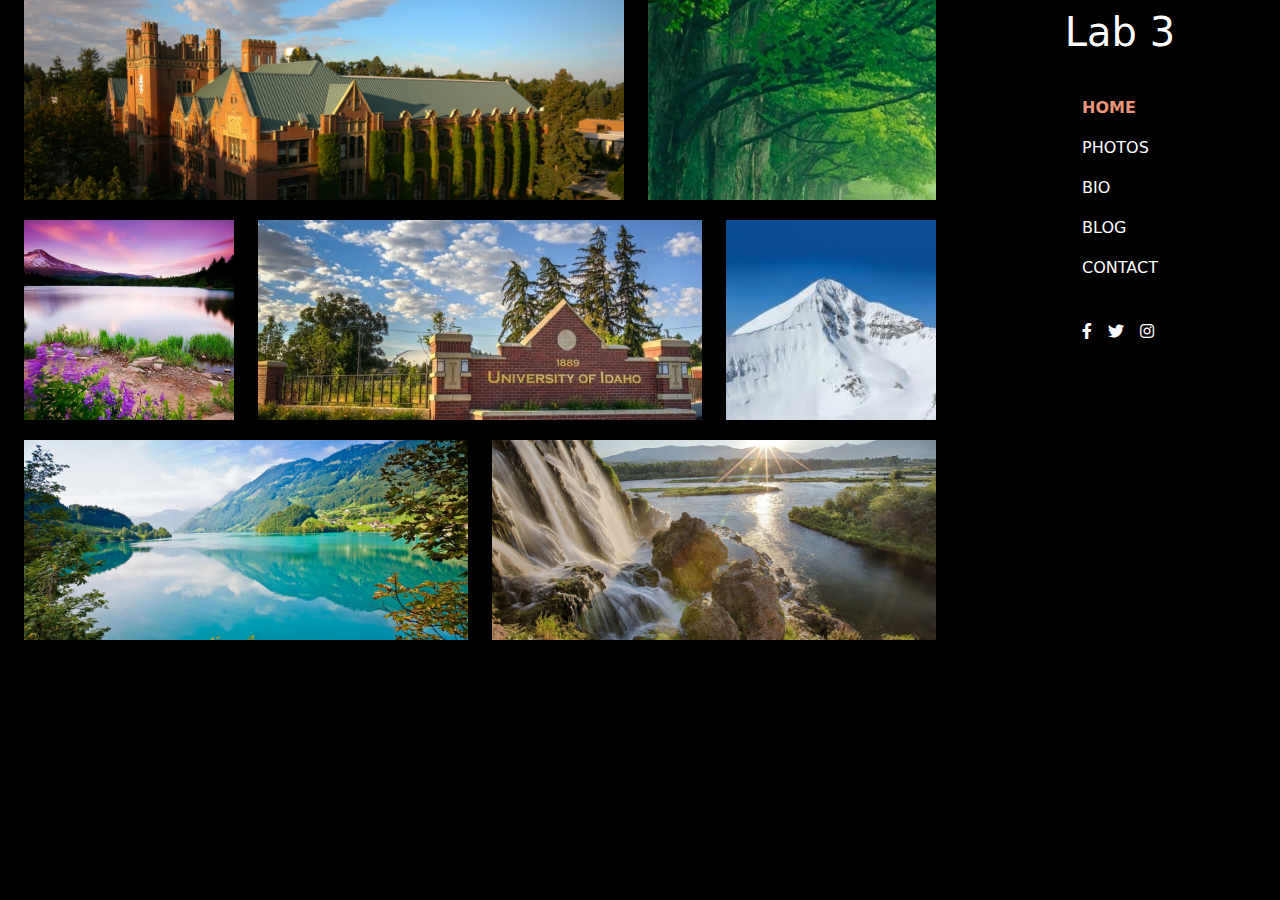
<file: index.html>
<!DOCTYPE html>
<html>

<head>
    <title>Lab 3</title>
    <meta charset="UTF-8">
    <meta name="viewport" content="width=device-width, initial-scale=1.0">
    <link href="https://cdn.jsdelivr.net/npm/bootstrap@5.3.2/dist/css/bootstrap.min.css" rel="stylesheet">
    <link href="https://cdnjs.cloudflare.com/ajax/libs/font-awesome/5.15.4/css/all.min.css" rel="stylesheet">
    <script src="https://cdn.jsdelivr.net/npm/bootstrap@5.3.2/dist/js/bootstrap.bundle.min.js"></script>
    <link rel='stylesheet' href='nav.css'>

    <style>
        /* Custom CSS for image containers */
        .image-container {
            height: 200px;
            /* Set the height of the image container */
            overflow: hidden;
            /* Hide any overflow content */
        }

        .cropped-image {
            width: 100%;
            /* Make the image fill the container horizontally */
            height: 100%;
            /* Make the image fill the container vertically */
            object-fit: cover;
            /* Crop the image to fit within the container */
        }
        .row {
            margin-bottom: 20px;
        }
    </style>
</head>

<body>
    <div class="container-fluid">
        <div class="row">
            <div class="col-md-9">
                <!-- Content for the rest of the page (left 4/5) -->
                <!-- Images to Open Modals-->
                <div class="container-fluid">
                    <div class="row">
                        <div class="col-md-8">
                            <div class="image-container">
                                <img class="cropped-image cropped-image" type="button" data-bs-toggle="modal"
                                    data-bs-target="#myModal" src="uidaho.jpg" alt="Image 1">
                            </div>
                        </div>
                        <div class="col-md-4">
                            <div class="image-container">
                                <img class="cropped-image cropped-image" type="button" data-bs-toggle="modal"
                                    data-bs-target="#myModal" src="green.jpg" alt="Image 2">
                            </div>
                        </div>
                    </div>

                    <div class="row">
                        <div class="col-md-3">
                            <div class="image-container">
                                <img class="cropped-image cropped-image" type="button" data-bs-toggle="modal"
                                    data-bs-target="#myModal" src="purple.jpg" alt="Image 1">
                            </div>
                        </div>
                        <div class="col-md-6">
                            <div class="image-container">
                                <img class="cropped-image cropped-image" type="button" data-bs-toggle="modal"
                                    data-bs-target="#myModal" src="uisign.jpg" alt="Image 2">
                            </div>
                        </div>
                        <div class="col-md-3">
                            <div class="image-container">
                                <img class="cropped-image cropped-image" type="button" data-bs-toggle="modal"
                                    data-bs-target="#myModal" src="mountain.jpeg" alt="Image 2">
                            </div>
                        </div>
                    </div>

                    <div class="row">
                        <div class="col-md-6">
                            <div class="image-container">
                                <img class="cropped-image cropped-image" type="button" data-bs-toggle="modal"
                                    data-bs-target="#myModal" src="bluewater.jpg" alt="Image 1">
                            </div>
                        </div>
                        <div class="col-md-6">
                            <div class="image-container">
                                <img class="cropped-image cropped-image" type="button" data-bs-toggle="modal"
                                    data-bs-target="#myModal" src="sunwater.jpg" alt="Image 2">
                            </div>
                        </div>
                    </div>

                </div>
                <!-- The Modal -->
                <div class="modal" id="myModal">
                    <div class="modal-dialog">
                        <div class="modal-content">

                            <!-- Modal Header -->
                            <div class="modal-header">
                                <h4 class="modal-title">Image Modal</h4>
                                <button type="button" class="btn-close" data-bs-dismiss="modal"></button>
                            </div>

                            <!-- Modal body -->
                            <div class="modal-body">
                                Lorem ipsum dolor sit amet, consectetur adipiscing elit, sed do eiusmod tempor
                                incididunt ut labore
                                et dolore magna aliqua. Ut enim ad minim veniam, quis nostrud exercitation ullamco
                                laboris nisi ut
                                aliquip ex ea commodo consequat. Duis aute irure dolor in reprehenderit in voluptate
                                velit esse
                                cillum dolore eu fugiat nulla pariatur.
                            </div>

                            <!-- Modal footer -->
                            <div class="modal-footer">
                                <button type="button" class="btn btn-danger" data-bs-dismiss="modal">Close</button>
                            </div>
                        </div>
                    </div>
                </div>
            </div>
            <div class="col-md-3">
                <!-- A grey vertical navbar on the right side (1/5) -->
                <nav class="navbar bg-black navbar-expand-md flex-md-column" style="height: 100%;">
                    <h1 style="color:white">
                        Lab 3
                    </h1>
                    <br>
                    <!-- Links -->
                    <ul class="navbar-nav flex-column" id="navbar">
                        <li class="nav-item active">
                            <a class="nav-link" style="color:white" href="index.html">HOME</a>
                        </li>
                        <li class="nav-item">
                            <a class="nav-link" style="color:white" href="photos.html">PHOTOS</a>
                        </li>
                        <li class="nav-item">
                            <a class="nav-link" style="color:white" href="bio.html">BIO</a>
                        </li>
                        <li class="nav-item">
                            <a class="nav-link" style="color:white" href="blog.html">BLOG</a>
                        </li>
                        <li class="nav-item">
                            <a class="nav-link" style="color:white" href="contact.html">CONTACT</a>
                        </li>
                        <br>
                        <!-- Social media icons -->
                        <ul class="navbar-nav flex-row" id="social-icons">
                            <li class="nav-item">
                                <a class="nav-link" style="color:white" href="https://www.facebook.com">
                                    <i class="fab fa-facebook-f"></i>
                                </a>
                            </li>
                            <li class="nav-item">
                                <a class="nav-link" style="color:white" href="https://www.twitter.com">
                                    <i class="fab fa-twitter"></i>
                                </a>
                            </li>
                            <li class="nav-item">
                                <a class="nav-link" style="color:white" href="https://www.instagram.com">
                                    <i class="fab fa-instagram"></i>
                                </a>
                            </li>
                        </ul>
                    </ul>
                </nav>
            </div>
        </div>
    </div>
    <script src="https://cdnjs.cloudflare.com/ajax/libs/jquery/3.6.0/jquery.min.js"></script>
    <script src="https://cdn.jsdelivr.net/npm/bootstrap@5.3.2/dist/js/bootstrap.bundle.min.js"></script>
</body>

</html>
</file>
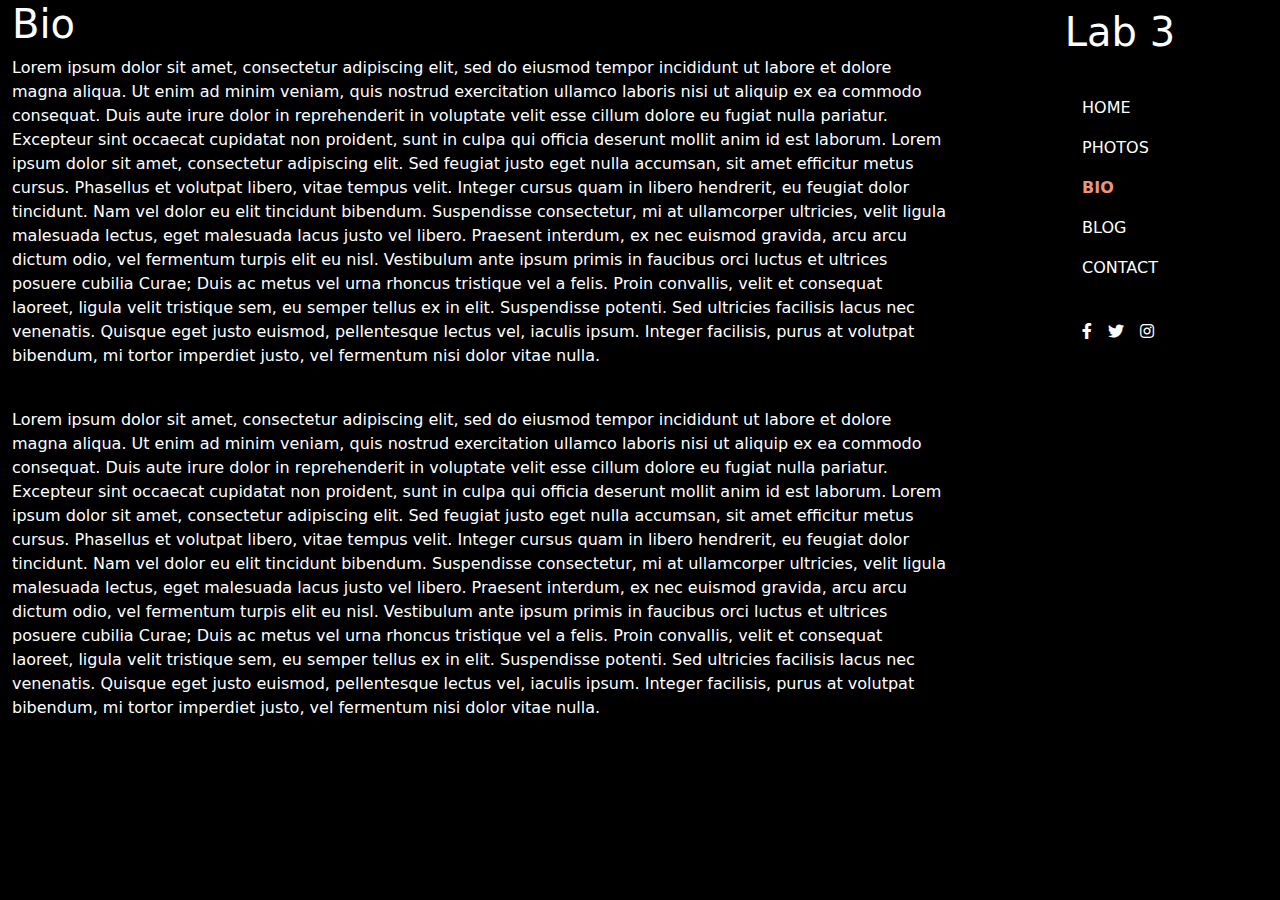
<file: bio.html>
<!DOCTYPE html>
<html>

<head>
    <title>Lab 3</title>
    <meta charset="UTF-8">
    <meta name="viewport" content="width=device-width, initial-scale=1.0">
    <link href="https://cdn.jsdelivr.net/npm/bootstrap@5.3.2/dist/css/bootstrap.min.css" rel="stylesheet">
    <link href="https://cdnjs.cloudflare.com/ajax/libs/font-awesome/5.15.4/css/all.min.css" rel="stylesheet">
    <script src="https://cdn.jsdelivr.net/npm/bootstrap@5.3.2/dist/js/bootstrap.bundle.min.js"></script>
    <link rel='stylesheet' href='nav.css'>
</head>

<body>
    <div class="container-fluid">
        <div class="row">
            <div class="col-md-9">
                <!-- Content for the rest of the page (left 4/5) -->
                <h1>Bio</h1>
                <p>Lorem ipsum dolor sit amet, consectetur adipiscing elit, sed do eiusmod tempor incididunt ut labore et dolore magna aliqua. Ut enim ad minim veniam, quis nostrud exercitation ullamco laboris nisi ut aliquip ex ea commodo consequat. Duis aute irure dolor in reprehenderit in voluptate velit esse cillum dolore eu fugiat nulla pariatur. Excepteur sint occaecat cupidatat non proident, sunt in culpa qui officia deserunt mollit anim id est laborum. Lorem ipsum dolor sit amet, consectetur adipiscing elit. Sed feugiat justo eget nulla accumsan, sit amet efficitur metus cursus. Phasellus et volutpat libero, vitae tempus velit. Integer cursus quam in libero hendrerit, eu feugiat dolor tincidunt. Nam vel dolor eu elit tincidunt bibendum. Suspendisse consectetur, mi at ullamcorper ultricies, velit ligula malesuada lectus, eget malesuada lacus justo vel libero. Praesent interdum, ex nec euismod gravida, arcu arcu dictum odio, vel fermentum turpis elit eu nisl. Vestibulum ante ipsum primis in faucibus orci luctus et ultrices posuere cubilia Curae; Duis ac metus vel urna rhoncus tristique vel a felis. Proin convallis, velit et consequat laoreet, ligula velit tristique sem, eu semper tellus ex in elit. Suspendisse potenti. Sed ultricies facilisis lacus nec venenatis. Quisque eget justo euismod, pellentesque lectus vel, iaculis ipsum. Integer facilisis, purus at volutpat bibendum, mi tortor imperdiet justo, vel fermentum nisi dolor vitae nulla.</p>
                <br>
                <p>Lorem ipsum dolor sit amet, consectetur adipiscing elit, sed do eiusmod tempor incididunt ut labore et dolore magna aliqua. Ut enim ad minim veniam, quis nostrud exercitation ullamco laboris nisi ut aliquip ex ea commodo consequat. Duis aute irure dolor in reprehenderit in voluptate velit esse cillum dolore eu fugiat nulla pariatur. Excepteur sint occaecat cupidatat non proident, sunt in culpa qui officia deserunt mollit anim id est laborum. Lorem ipsum dolor sit amet, consectetur adipiscing elit. Sed feugiat justo eget nulla accumsan, sit amet efficitur metus cursus. Phasellus et volutpat libero, vitae tempus velit. Integer cursus quam in libero hendrerit, eu feugiat dolor tincidunt. Nam vel dolor eu elit tincidunt bibendum. Suspendisse consectetur, mi at ullamcorper ultricies, velit ligula malesuada lectus, eget malesuada lacus justo vel libero. Praesent interdum, ex nec euismod gravida, arcu arcu dictum odio, vel fermentum turpis elit eu nisl. Vestibulum ante ipsum primis in faucibus orci luctus et ultrices posuere cubilia Curae; Duis ac metus vel urna rhoncus tristique vel a felis. Proin convallis, velit et consequat laoreet, ligula velit tristique sem, eu semper tellus ex in elit. Suspendisse potenti. Sed ultricies facilisis lacus nec venenatis. Quisque eget justo euismod, pellentesque lectus vel, iaculis ipsum. Integer facilisis, purus at volutpat bibendum, mi tortor imperdiet justo, vel fermentum nisi dolor vitae nulla.</p>
            </div>
            <div class="col-md-3">
                <!-- A grey vertical navbar on the right side (1/5) -->

                <nav class="navbar bg-black navbar-expand-md flex-md-column vh-100">
                    <h1 style="color:white">
                        Lab 3
                    </h1>
                    <br>
                    <!-- Links -->
                    <ul class="navbar-nav flex-column" id="navbar">
                        <li class="nav-item">
                            <a class="nav-link" style="color:white" href="index.html">HOME</a>
                        </li>
                        <li class="nav-item">
                            <a class="nav-link" style="color:white" href="photos.html">PHOTOS</a>
                        </li>
                        <li class="nav-item active">
                            <a class="nav-link" style="color:white" href="bio.html">BIO</a>
                        </li>
                        <li class="nav-item">
                            <a class="nav-link" style="color:white" href="blog.html">BLOG</a>
                        </li>
                        <li class="nav-item">
                            <a class="nav-link" style="color:white" href="contact.html">CONTACT</a>
                        </li>
                        <br>
                        <!-- Social media icons -->
                        <ul class="navbar-nav flex-row" id="social-icons">
                            <li class="nav-item">
                                <a class="nav-link" style="color:white" href="https://www.facebook.com">
                                    <i class="fab fa-facebook-f"></i>
                                </a>
                            </li>
                            <li class="nav-item">
                                <a class="nav-link" style="color:white" href="https://www.twitter.com">
                                    <i class="fab fa-twitter"></i>
                                </a>
                            </li>
                            <li class="nav-item">
                                <a class="nav-link" style="color:white" href="https://www.instagram.com">
                                    <i class="fab fa-instagram"></i>
                                </a>
                            </li>
                        </ul>
                    </ul>
                </nav>
            </div>
        </div>
    </div>
</body>

</html>
</file>
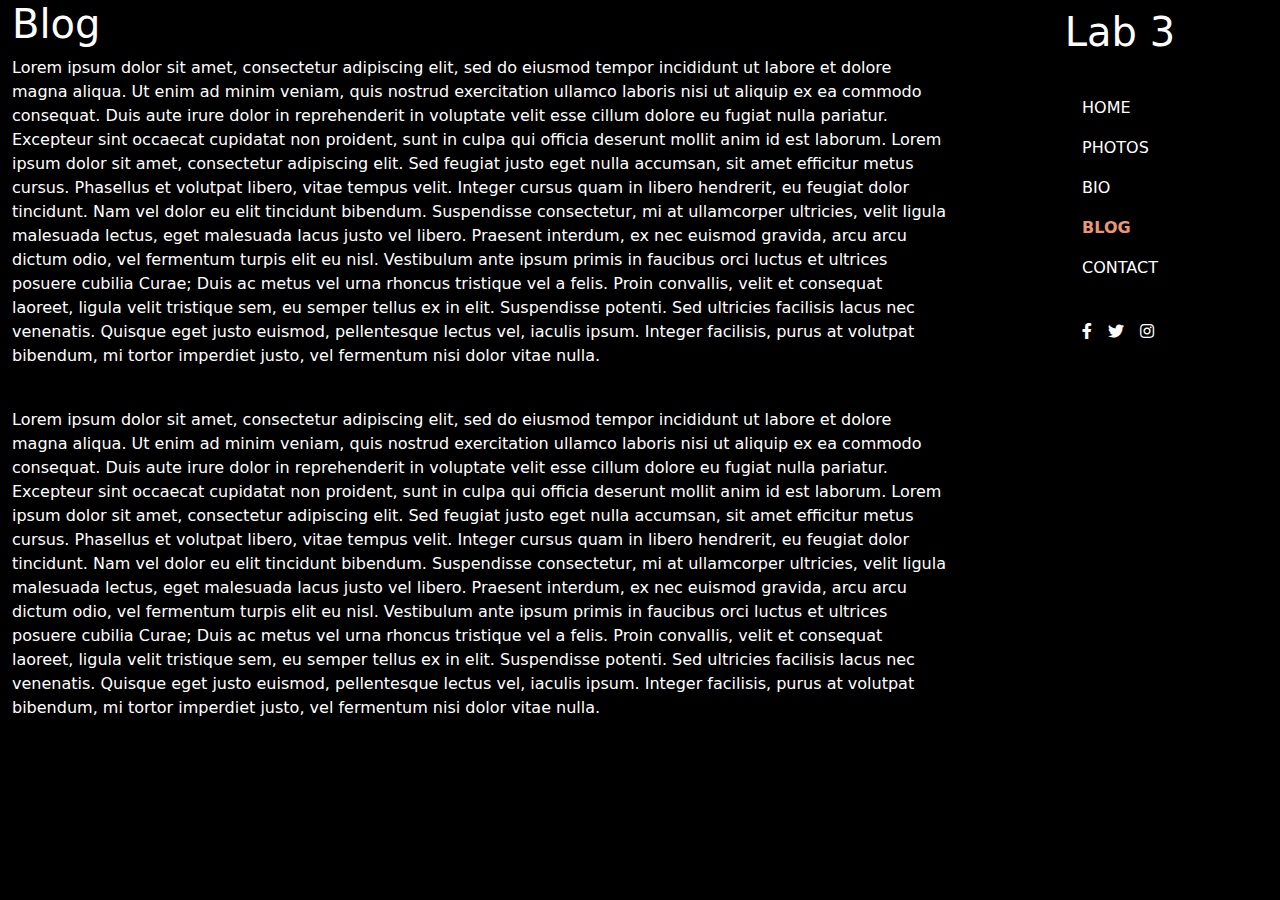
<file: blog.html>
<!DOCTYPE html>
<html>

<head>
    <title>Lab 3</title>
    <meta charset="UTF-8">
    <meta name="viewport" content="width=device-width, initial-scale=1.0">
    <link href="https://cdn.jsdelivr.net/npm/bootstrap@5.3.2/dist/css/bootstrap.min.css" rel="stylesheet">
    <link href="https://cdnjs.cloudflare.com/ajax/libs/font-awesome/5.15.4/css/all.min.css" rel="stylesheet">
    <script src="https://cdn.jsdelivr.net/npm/bootstrap@5.3.2/dist/js/bootstrap.bundle.min.js"></script>
    <link rel='stylesheet' href='nav.css'>
</head>

<body>
    <div class="container-fluid">
        <div class="row">
            <div class="col-md-9">
                <!-- Content for the rest of the page (left 4/5) -->
                <h1>Blog</h1>
                <p>Lorem ipsum dolor sit amet, consectetur adipiscing elit, sed do eiusmod tempor incididunt ut labore et dolore magna aliqua. Ut enim ad minim veniam, quis nostrud exercitation ullamco laboris nisi ut aliquip ex ea commodo consequat. Duis aute irure dolor in reprehenderit in voluptate velit esse cillum dolore eu fugiat nulla pariatur. Excepteur sint occaecat cupidatat non proident, sunt in culpa qui officia deserunt mollit anim id est laborum. Lorem ipsum dolor sit amet, consectetur adipiscing elit. Sed feugiat justo eget nulla accumsan, sit amet efficitur metus cursus. Phasellus et volutpat libero, vitae tempus velit. Integer cursus quam in libero hendrerit, eu feugiat dolor tincidunt. Nam vel dolor eu elit tincidunt bibendum. Suspendisse consectetur, mi at ullamcorper ultricies, velit ligula malesuada lectus, eget malesuada lacus justo vel libero. Praesent interdum, ex nec euismod gravida, arcu arcu dictum odio, vel fermentum turpis elit eu nisl. Vestibulum ante ipsum primis in faucibus orci luctus et ultrices posuere cubilia Curae; Duis ac metus vel urna rhoncus tristique vel a felis. Proin convallis, velit et consequat laoreet, ligula velit tristique sem, eu semper tellus ex in elit. Suspendisse potenti. Sed ultricies facilisis lacus nec venenatis. Quisque eget justo euismod, pellentesque lectus vel, iaculis ipsum. Integer facilisis, purus at volutpat bibendum, mi tortor imperdiet justo, vel fermentum nisi dolor vitae nulla.</p>
                <br>
                <p>Lorem ipsum dolor sit amet, consectetur adipiscing elit, sed do eiusmod tempor incididunt ut labore et dolore magna aliqua. Ut enim ad minim veniam, quis nostrud exercitation ullamco laboris nisi ut aliquip ex ea commodo consequat. Duis aute irure dolor in reprehenderit in voluptate velit esse cillum dolore eu fugiat nulla pariatur. Excepteur sint occaecat cupidatat non proident, sunt in culpa qui officia deserunt mollit anim id est laborum. Lorem ipsum dolor sit amet, consectetur adipiscing elit. Sed feugiat justo eget nulla accumsan, sit amet efficitur metus cursus. Phasellus et volutpat libero, vitae tempus velit. Integer cursus quam in libero hendrerit, eu feugiat dolor tincidunt. Nam vel dolor eu elit tincidunt bibendum. Suspendisse consectetur, mi at ullamcorper ultricies, velit ligula malesuada lectus, eget malesuada lacus justo vel libero. Praesent interdum, ex nec euismod gravida, arcu arcu dictum odio, vel fermentum turpis elit eu nisl. Vestibulum ante ipsum primis in faucibus orci luctus et ultrices posuere cubilia Curae; Duis ac metus vel urna rhoncus tristique vel a felis. Proin convallis, velit et consequat laoreet, ligula velit tristique sem, eu semper tellus ex in elit. Suspendisse potenti. Sed ultricies facilisis lacus nec venenatis. Quisque eget justo euismod, pellentesque lectus vel, iaculis ipsum. Integer facilisis, purus at volutpat bibendum, mi tortor imperdiet justo, vel fermentum nisi dolor vitae nulla.</p>
            </div>
            <div class="col-md-3">
                <!-- A grey vertical navbar on the right side (1/5) -->

                <nav class="navbar bg-black navbar-expand-md flex-md-column vh-100">
                    <h1 style="color:white">
                        Lab 3
                    </h1>
                    <br>
                    <!-- Links -->
                    <ul class="navbar-nav flex-column" id="navbar">
                        <li class="nav-item">
                            <a class="nav-link" style="color:white" href="index.html">HOME</a>
                        </li>
                        <li class="nav-item">
                            <a class="nav-link" style="color:white" href="photos.html">PHOTOS</a>
                        </li>
                        <li class="nav-item">
                            <a class="nav-link" style="color:white" href="bio.html">BIO</a>
                        </li>
                        <li class="nav-item active">
                            <a class="nav-link" style="color:white" href="blog.html">BLOG</a>
                        </li>
                        <li class="nav-item">
                            <a class="nav-link" style="color:white" href="contact.html">CONTACT</a>
                        </li>
                        <br>
                        <!-- Social media icons -->
                        <ul class="navbar-nav flex-row" id="social-icons">
                            <li class="nav-item">
                                <a class="nav-link" style="color:white" href="https://www.facebook.com">
                                    <i class="fab fa-facebook-f"></i>
                                </a>
                            </li>
                            <li class="nav-item">
                                <a class="nav-link" style="color:white" href="https://www.twitter.com">
                                    <i class="fab fa-twitter"></i>
                                </a>
                            </li>
                            <li class="nav-item">
                                <a class="nav-link" style="color:white" href="https://www.instagram.com">
                                    <i class="fab fa-instagram"></i>
                                </a>
                            </li>
                        </ul>
                    </ul>
                </nav>
            </div>
        </div>
    </div>
</body>

</html>
</file>
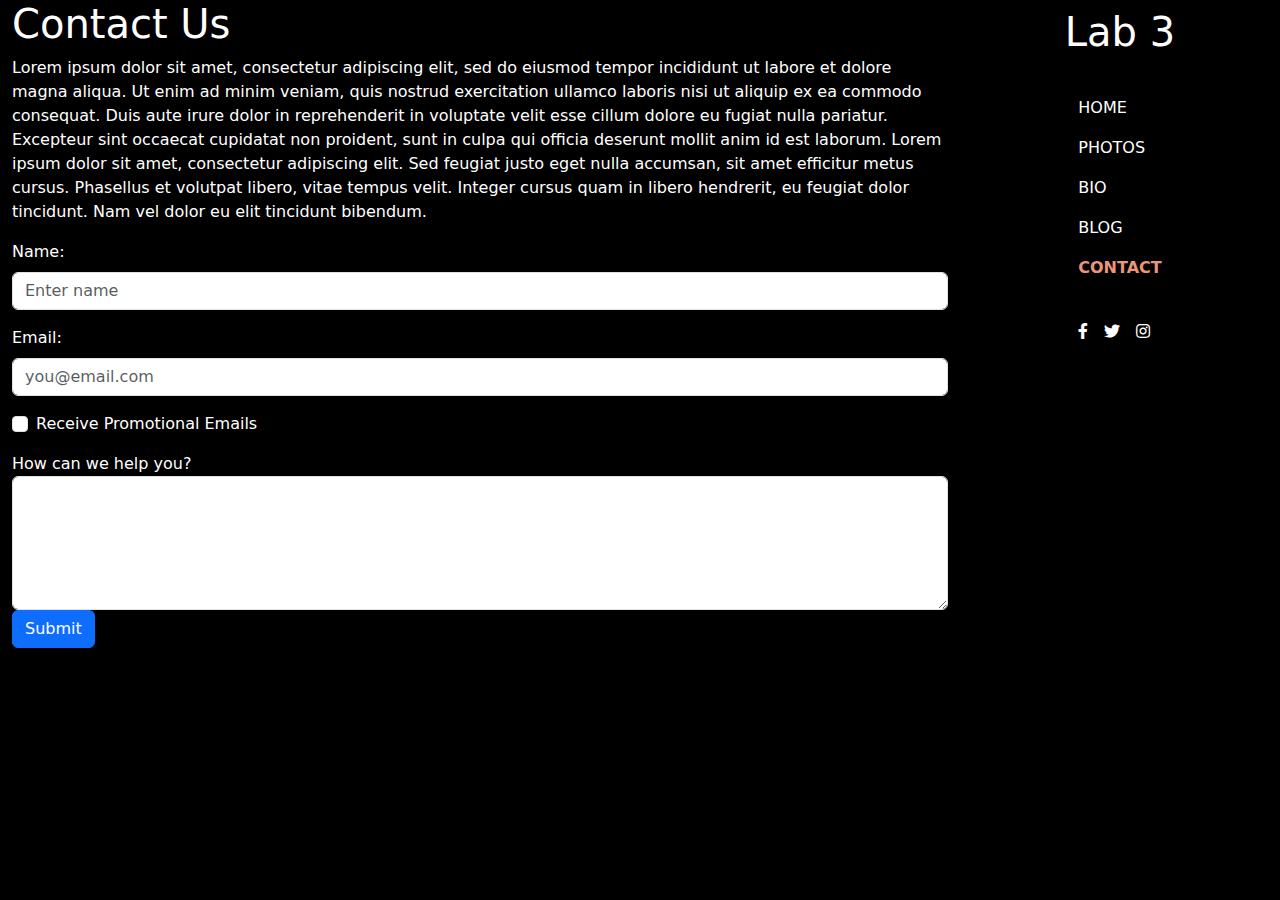
<file: contact.html>
<!DOCTYPE html>
<html>

<head>
    <title>Lab 3</title>
    <meta charset="UTF-8">
    <meta name="viewport" content="width=device-width, initial-scale=1.0">
    <link href="https://cdn.jsdelivr.net/npm/bootstrap@5.3.2/dist/css/bootstrap.min.css" rel="stylesheet">
    <link href="https://cdnjs.cloudflare.com/ajax/libs/font-awesome/5.15.4/css/all.min.css" rel="stylesheet">
    <script src="https://cdn.jsdelivr.net/npm/bootstrap@5.3.2/dist/js/bootstrap.bundle.min.js"></script>
    <link rel='stylesheet' href='nav.css'>
</head>

<body>
    <div class="container-fluid">
        <div class="row">
            <div class="col-md-9">
                <!-- Content for the rest of the page (left 4/5) -->
                <h1>Contact Us</h1>
                <p>Lorem ipsum dolor sit amet, consectetur adipiscing elit, sed do eiusmod tempor incididunt ut labore
                    et dolore magna aliqua. Ut enim ad minim veniam, quis nostrud exercitation ullamco laboris nisi ut
                    aliquip ex ea commodo consequat. Duis aute irure dolor in reprehenderit in voluptate velit esse
                    cillum dolore eu fugiat nulla pariatur. Excepteur sint occaecat cupidatat non proident, sunt in
                    culpa qui officia deserunt mollit anim id est laborum. Lorem ipsum dolor sit amet, consectetur
                    adipiscing elit. Sed feugiat justo eget nulla accumsan, sit amet efficitur metus cursus. Phasellus
                    et volutpat libero, vitae tempus velit. Integer cursus quam in libero hendrerit, eu feugiat dolor
                    tincidunt. Nam vel dolor eu elit tincidunt bibendum.</p>
                <form action="/action_page.php">
                    <div class="mb-3">
                        <label for="pwd" class="form-label">Name:</label>
                        <input type="password" class="form-control" id="pwd" placeholder="Enter name" name="pswd">
                    </div>
                    <div class="mb-3 mt-3">
                        <label for="email" class="form-label">Email:</label>
                        <input type="email" class="form-control" id="email" placeholder="you@email.com" name="email">
                    </div>
                    <div class="form-check mb-3">
                        <label class="form-check-label">
                            <input class="form-check-input" type="checkbox" name="remember"> Receive Promotional Emails
                        </label>
                    </div>
                    <label for="comment">How can we help you?</label>
                    <textarea class="form-control" rows="5" id="comment" name="text"></textarea>
                    <button type="submit" class="btn btn-primary">Submit</button>
                </form>
            </div>
            <div class="col-md-3">
                <!-- A grey vertical navbar on the right side (1/5) -->

                <nav class="navbar bg-black navbar-expand-md flex-md-column vh-100">
                    <h1 style="color:white">
                        Lab 3
                    </h1>
                    <br>
                    <!-- Links -->
                    <ul class="navbar-nav flex-column" id="navbar">
                        <li class="nav-item">
                            <a class="nav-link" style="color:white" href="index.html">HOME</a>
                        </li>
                        <li class="nav-item">
                            <a class="nav-link" style="color:white" href="photos.html">PHOTOS</a>
                        </li>
                        <li class="nav-item">
                            <a class="nav-link" style="color:white" href="bio.html">BIO</a>
                        </li>
                        <li class="nav-item">
                            <a class="nav-link" style="color:white" href="blog.html">BLOG</a>
                        </li>
                        <li class="nav-item active">
                            <a class="nav-link" style="color:white" href="contact.html">CONTACT</a>
                        </li>
                        <br>
                        <!-- Social media icons -->
                        <ul class="navbar-nav flex-row" id="social-icons">
                            <li class="nav-item">
                                <a class="nav-link" style="color:white" href="https://www.facebook.com">
                                    <i class="fab fa-facebook-f"></i>
                                </a>
                            </li>
                            <li class="nav-item">
                                <a class="nav-link" style="color:white" href="https://www.twitter.com">
                                    <i class="fab fa-twitter"></i>
                                </a>
                            </li>
                            <li class="nav-item">
                                <a class="nav-link" style="color:white" href="https://www.instagram.com">
                                    <i class="fab fa-instagram"></i>
                                </a>
                            </li>
                        </ul>
                    </ul>
                </nav>
            </div>
        </div>
    </div>
</body>

</html>
</file>
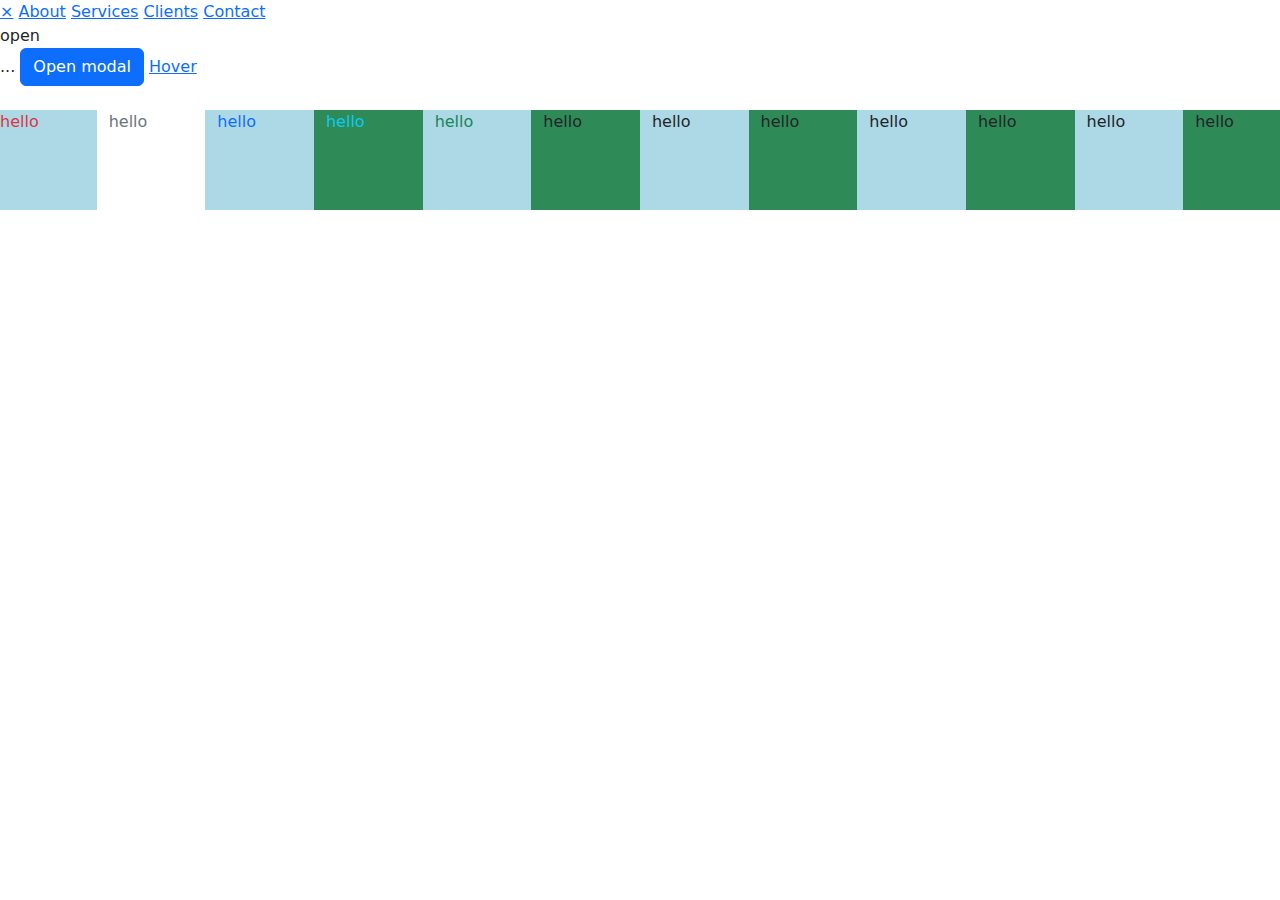
<file: inclass_practice.html>
<!DOCTYPE html>
<html>
<!--
    THIS FILE NOT USED... JUST PRACTICE
-->

<head>
    <title>Lab 3</title>
    <meta charset="UTF-8">
    <meta name="viewport" content="width=device-width, initial-scale=1.0">
    <!-- <link rel='stylesheet' href='styles.css'> -->
    <link href="https://cdn.jsdelivr.net/npm/bootstrap@5.3.2/dist/css/bootstrap.min.css" rel="stylesheet">
    <script src="https://cdn.jsdelivr.net/npm/bootstrap@5.3.2/dist/js/bootstrap.bundle.min.js"></script>
</head>

<body>
    <div id="mySidenav" class="sidenav">
        <a href="javascript:void(0)" class="closebtn" onclick="closeNav()">&times;</a>
        <a href="#">About</a>
        <a href="#">Services</a>
        <a href="#">Clients</a>
        <a href="#">Contact</a>
    </div>

    <!-- Use any element to open the sidenav -->
    <span onclick="openNav()">open</span>

    <!-- Add all page content inside this div if you want the side nav to push page content to the right (not used if you only want the sidenav to sit on top of the page -->
    <div id="main">
        ...
    
    <!-- <nav class="navbar navbar-expand-lg navbar-light bg-light">
        <div class="container-fluid">
            <a class="navbar-brand" href="#">Navbar</a>
            <button class="navbar-toggler" type="button" data-bs-toggle="collapse"
                data-bs-target="#navbarSupportedContent" aria-controls="navbarSupportedContent" aria-expanded="false"
                aria-label="Toggle navigation">
                <span class="navbar-toggler-icon"></span>
            </button>
            <div class="collapse navbar-collapse" id="navbarSupportedContent">
                <ul class="navbar-nav me-auto mb-2 mb-lg-0">
                    <li class="nav-item">
                        <a class="nav-link active" aria-current="page" href="#">Home</a>
                    </li>
                    <li class="nav-item">
                        <a class="nav-link" href="#">Link</a>
                    </li>
                    <li class="nav-item dropdown">
                        <a class="nav-link dropdown-toggle" href="#" id="navbarDropdown" role="button"
                            data-bs-toggle="dropdown" aria-expanded="false">
                            Dropdown
                        </a>
                        <ul class="dropdown-menu" aria-labelledby="navbarDropdown">
                            <li><a class="dropdown-item" href="#">Action</a></li>
                            <li><a class="dropdown-item" href="#">Another action</a></li>
                            <li>
                                <hr class="dropdown-divider">
                            </li>
                            <li><a class="dropdown-item" href="#">Something else here</a></li>
                        </ul>
                    </li>
                    <li class="nav-item">
                        <a class="nav-link disabled" href="#" tabindex="-1" aria-disabled="true">Disabled</a>
                    </li>
                </ul>
                <form class="d-flex">
                    <input class="form-control me-2" type="search" placeholder="Search" aria-label="Search">
                    <button class="btn btn-outline-success" type="submit">Search</button>
                </form>
            </div>
        </div>
    </nav>
-->

    <!-- Button to Open the Modal--> 
    <button type="button" class="btn btn-primary" data-bs-toggle="modal" data-bs-target="#myModal">
        Open modal
    </button>

    <!-- The Modal -->
    <div class="modal" id="myModal">
        <div class="modal-dialog">
            <div class="modal-content">

                <!-- Modal Header -->
                <div class="modal-header">
                    <h4 class="modal-title">Modal Heading</h4>
                    <button type="button" class="btn-close" data-bs-dismiss="modal"></button>
                </div>

                <!-- Modal body -->
                <div class="modal-body">
                    Modal body..
                </div>

                <!-- Modal footer -->
                <div class="modal-footer">
                    <button type="button" class="btn btn-danger" data-bs-dismiss="modal">Close</button>
                </div>

                <!-- FORM -->
                <form action="/action_page.php">
                    <div class="mb-3 mt-3">
                        <label for="email" class="form-label">Email:</label>
                        <input type="email" class="form-control" id="email" placeholder="Enter email" name="email">
                    </div>
                    <div class="mb-3">
                        <label for="pwd" class="form-label">Password:</label>
                        <input type="password" class="form-control" id="pwd" placeholder="Enter password" name="pswd">
                    </div>
                    <div class="form-check mb-3">
                        <label class="form-check-label">
                            <input class="form-check-input" type="checkbox" name="remember"> Remember me
                        </label>
                    </div>
                    <button type="submit" class="btn btn-primary">Submit</button>
                </form>

            </div>
        </div>
    </div>

    <a href="#" data-bs-toggle="tooltip" data-bs-placement="left" title="Hooray!">Hover</a>
    <br><br> 

    <!-- <div class="cs360_lab">
            We are practicing
        </div>
        <div class="cs360_lab" id="id_2">
            We are practicing and writing stuff
        </div>
        <div class="cs360_lab" id="id_3">
            We are practicing and writing stuff
        </div> -->
    <!--
    <div class="alert alert-success">
        <strong>Success!</strong> Indicates a successful or positive action.
    </div>
    <div class="alert alert-danger">
        <strong>Warning!</strong> Indicates a non successful or positive action.
    </div>
    <button type="button" class="btn btn-success">
        Sign Up
    </button>
    <br><br>

    <div class="card">
        <div class="card-header">Header <span class="badge bg-danger">5</span></div>
        <div class="card-body">Body</div>
        <div class="card-footer">Footer</div>
    </div>
    <div class="card" style="width: 18rem;">
        <img src="dumb-robot.jpg" class="card-img-top" alt="...">
        <div class="card-body">
            <h5 class="card-title">Card title</h5>
            <p class="card-text">Some quick example text to build on the card title and make up the bulk of the card's
                content.</p>
            <a href="#" class="btn btn-primary">Go somewhere</a>
        </div>
    </div> -->
    <div class="row" style="height: 100px; background-color: seagreen;">
        <div class="col-md-1 text-danger" style="background-color: lightblue;">
            hello
        </div>
        <div class="col-md-1 text-secondary" style="background-color: white;">
            hello
        </div>
        <div class="col-md-1 text-primary" style="background-color: lightblue;">
            hello
        </div>
        <div class="col-md-1 text-info" style="background-color: seagreen;">
            hello
        </div>
        <div class="col-md-1 text-success" style="background-color: lightblue;">
            hello
        </div>
        <div class="col-md-1" style="background-color: seagreen;">
            hello
        </div>
        <div class="col-md-1" style="background-color: lightblue;">
            hello
        </div>
        <div class="col-md-1" style="background-color: seagreen;">
            hello
        </div>
        <div class="col-md-1" style="background-color: lightblue;">
            hello
        </div>
        <div class="col-md-1" style="background-color: seagreen;">
            hello
        </div>
        <div class="col-md-1" style="background-color: lightblue;">
            hello
        </div>
        <div class="col-md-1" style="background-color: seagreen;">
            hello
        </div>
    </div>
</div>
</body>

</html>
</file>
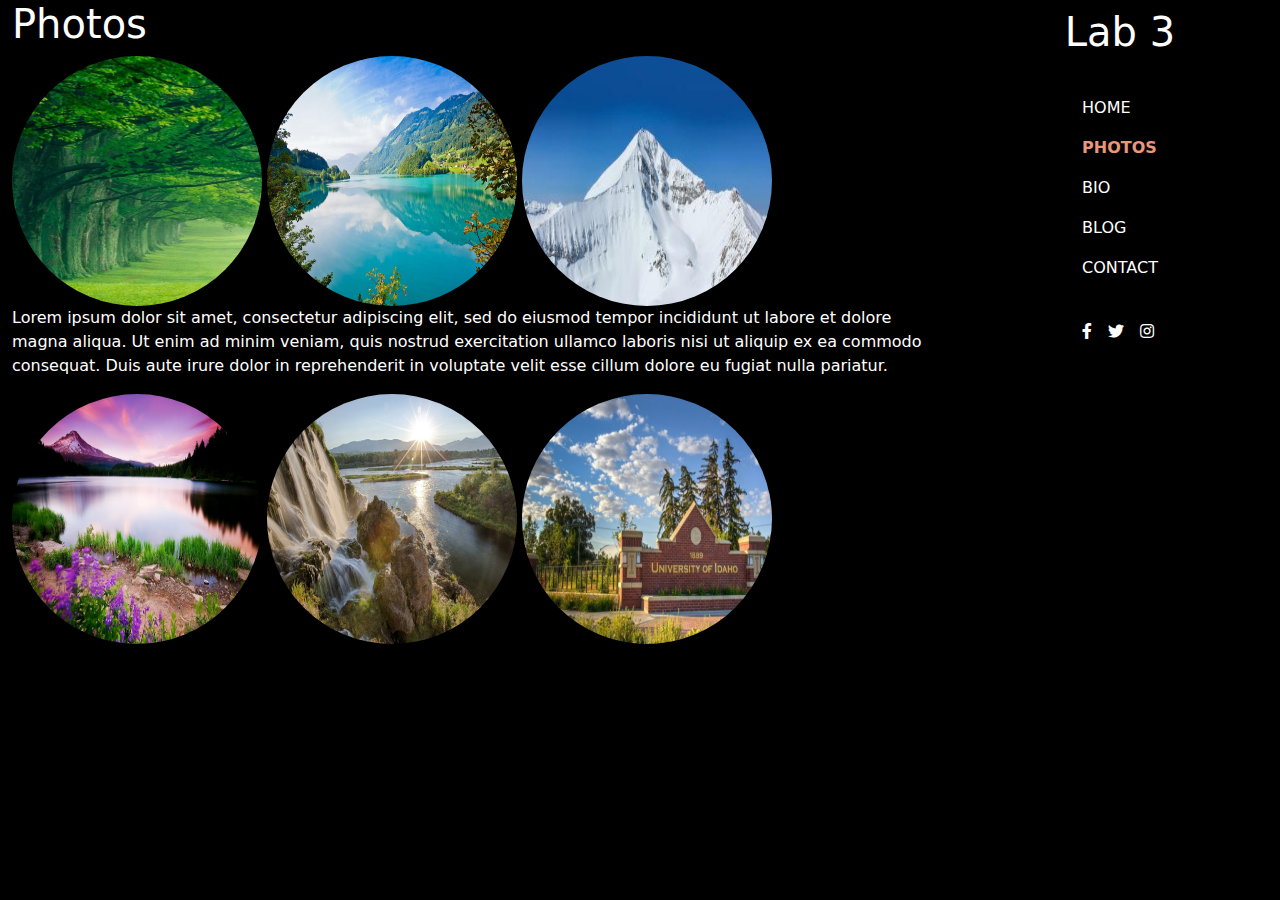
<file: photos.html>
<!DOCTYPE html>
<html>

<head>
    <title>Lab 3</title>
    <meta charset="UTF-8">
    <meta name="viewport" content="width=device-width, initial-scale=1.0">
    <link href="https://cdn.jsdelivr.net/npm/bootstrap@5.3.2/dist/css/bootstrap.min.css" rel="stylesheet">
    <link href="https://cdnjs.cloudflare.com/ajax/libs/font-awesome/5.15.4/css/all.min.css" rel="stylesheet">
    <script src="https://cdn.jsdelivr.net/npm/bootstrap@5.3.2/dist/js/bootstrap.bundle.min.js"></script>
    <link rel='stylesheet' href='nav.css'>
</head>

<body>
    <div class="container-fluid">
        <div class="row">
            <div class="col-md-9">
                <!-- Content for the rest of the page (left 4/5) -->
                <h1>Photos</h1>
                <img src="green.jpg" class="rounded-circle" alt="Green" width="250" height="250">
                <img src="bluewater.jpg" class="rounded-circle" alt="Green" width="250" height="250">
                <img src="mountain.jpeg" class="rounded-circle" alt="Green" width="250" height="250">
                <p>Lorem ipsum dolor sit amet, consectetur adipiscing elit, sed do eiusmod tempor incididunt ut labore
                    et dolore magna aliqua. Ut enim ad minim veniam, quis nostrud exercitation ullamco laboris nisi ut
                    aliquip ex ea commodo consequat. Duis aute irure dolor in reprehenderit in voluptate velit esse
                    cillum dolore eu fugiat nulla pariatur.</p>
                <img src="purple.jpg" class="rounded-circle" alt="Green" width="250" height="250">
                <img src="sunwater.jpg" class="rounded-circle" alt="Green" width="250" height="250">
                <img src="uisign.jpg" class="rounded-circle" alt="Green" width="250" height="250">
            </div>
            <div class="col-md-3">
                <!-- A grey vertical navbar on the right side (1/5) -->
                <nav class="navbar bg-black navbar-expand-md flex-md-column vh-100">
                    <h1 style="color:white">
                        Lab 3
                    </h1>
                    <br>
                    <!-- Links -->
                    <ul class="navbar-nav flex-column" id="navbar">
                        <li class="nav-item">
                            <a class="nav-link" style="color:white" href="index.html">HOME</a>
                        </li>
                        <li class="nav-item active">
                            <a class="nav-link" style="color:white" href="photos.html">PHOTOS</a>
                        </li>
                        <li class="nav-item">
                            <a class="nav-link" style="color:white" href="bio.html">BIO</a>
                        </li>
                        <li class="nav-item">
                            <a class="nav-link" style="color:white" href="blog.html">BLOG</a>
                        </li>
                        <li class="nav-item">
                            <a class="nav-link" style="color:white" href="contact.html">CONTACT</a>
                        </li>
                        <br>
                        <!-- Social media icons -->
                        <ul class="navbar-nav flex-row" id="social-icons">
                            <li class="nav-item">
                                <a class="nav-link" style="color:white" href="https://www.facebook.com">
                                    <i class="fab fa-facebook-f"></i>
                                </a>
                            </li>
                            <li class="nav-item">
                                <a class="nav-link" style="color:white" href="https://www.twitter.com">
                                    <i class="fab fa-twitter"></i>
                                </a>
                            </li>
                            <li class="nav-item">
                                <a class="nav-link" style="color:white" href="https://www.instagram.com">
                                    <i class="fab fa-instagram"></i>
                                </a>
                            </li>
                        </ul>
                    </ul>
                </nav>
            </div>
        </div>
    </div>
</body>

</html>
</file>
<file: nav.css>
/* CSS to style the active navbar item
.nav-link.active {
    font-weight: bold;
}
li.active a {
    font-weight: bold;
    color: mediumseagreen;
}

/* Change the link color on hover
li a:hover {
    color: pink;
} */

/* CSS to style the active navbar item */
.navbar-nav .nav-item.active .nav-link {
    font-weight: bold;
    color: darksalmon !important; /* Change the text color of active item */
}

/* Change the link color on hover */
.navbar-nav .nav-item .nav-link:hover {
    color: salmon !important; /* Change color on hover */
}

body {
    background-color: black;
    color: white; /* Optionally, change text color to white for better visibility */
}
</file>
<file: styles.css>
#id_1 {
    font-size: 16px;
}

#id_2 {
    font-size: 20px;
}

#id_3 {
    font-size: 24px;
}

.cs360_lab {
    color: darkblue;
    background-color: lightblue;
    height: 300px;
    font-size: 50px;
}

body {
    font-family: "Lato", sans-serif;
}

.sidenav {
    height: 100%;
    width: 0;
    position: fixed;
    z-index: 1;
    top: 0;
    right: 0;
    background-color: #111;
    overflow-x: hidden;
    transition: 0.5s;
    padding-top: 60px;
}

.sidenav a {
    padding: 8px 8px 8px 32px;
    text-decoration: none;
    font-size: 25px;
    color: #818181;
    display: block;
    transition: 0.3s;
}

.sidenav a:hover {
    color: #f1f1f1;
}

.sidenav .closebtn {
    position: absolute;
    top: 0;
    right: 25px;
    font-size: 36px;
    margin-left: 50px;
}

@media screen and (max-height: 450px) {
    .sidenav {
        padding-top: 15px;
    }

    .sidenav a {
        font-size: 18px;
    }
}
</file>
